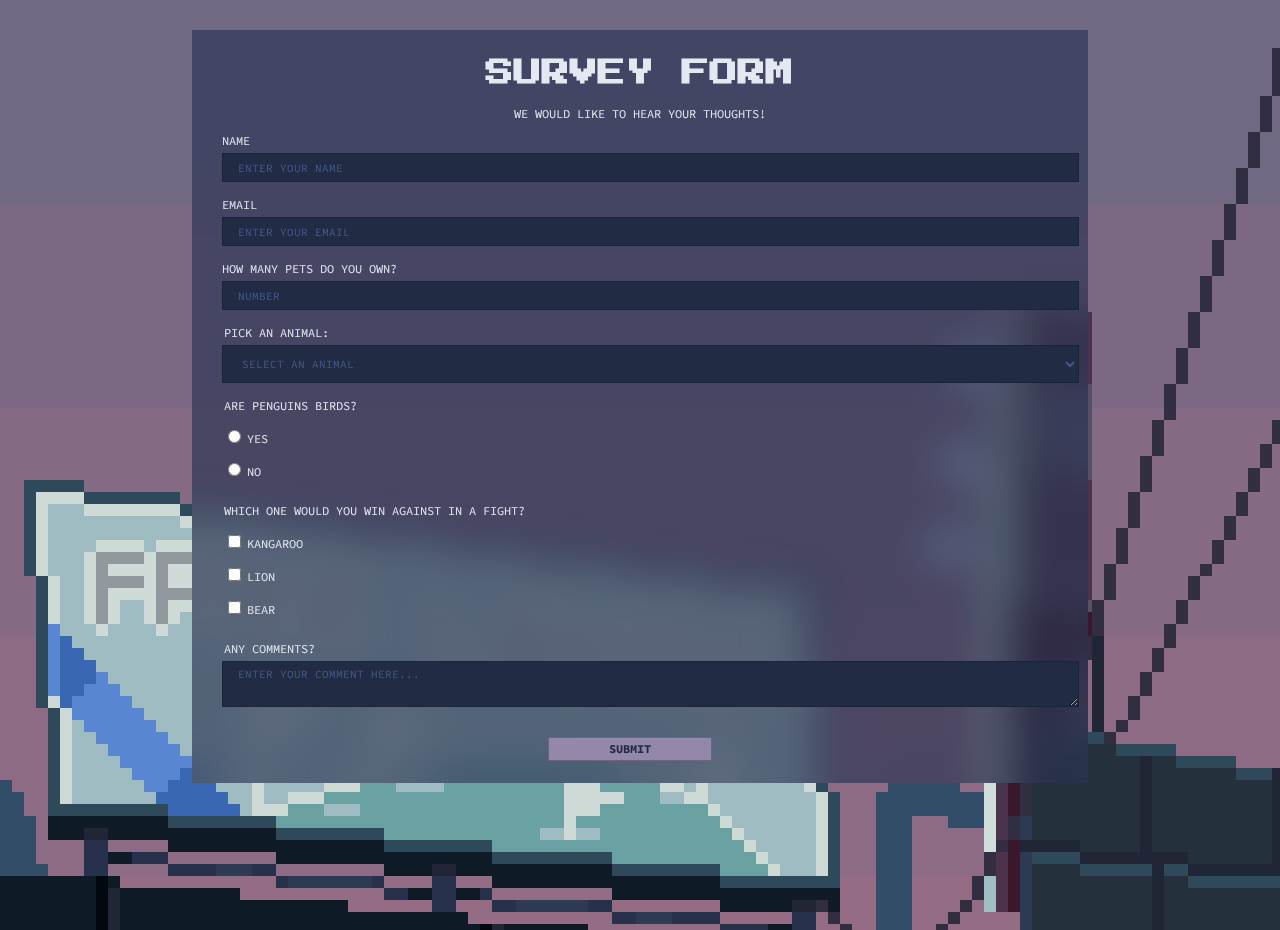
<file: form/index.html>
<!DOCTYPE html>
<html lang="en">

<head>
    <link rel="icon" type="image/x-icon" href="/imgs/favicon.ico">
    <link rel="stylesheet" href="css/main.css">
    <meta charset="UTF-8">
    <meta name="viewport" content="width=device-width, initial-scale=1.0">
    <title>SURVEY FORM :P</title>
    <!-- font import -->
    <link rel="preconnect" href="https://fonts.googleapis.com">
    <link rel="preconnect" href="https://fonts.gstatic.com" crossorigin>
    <link
        href="https://fonts.googleapis.com/css2?family=Itim&family=Poppins:ital,wght@0,100;0,200;0,300;0,400;0,500;0,600;0,700;0,800;0,900;1,100;1,200;1,300;1,400;1,500;1,600;1,700;1,800;1,900&family=Press+Start+2P&family=Source+Code+Pro:ital,wght@0,200..900;1,200..900&display=swap"
        rel="stylesheet">
</head>

<body>
    <div class="container">
        <h1 id="title">Survey Form</h1>
        <p id="description">We would like to hear your thoughts!</p>

        <form method="post" id="survey-form" style="margin-left:-20px;">
            <!-- general info -->
            <div class="form-input">
                <label for="name" id="name-label">Name <input id="name" required
                        placeholder="Enter your name" /></label>
            </div>
            <div class="form-input"></div>
            <label for="email" id="email-label">Email <input id="email" type="email" placeholder="Enter your email"
                    required /></label>
            <div class="form-input">
                <label for="number" id="number-label">How many pets do you own?<input id="number" type="number" min="0"
                        max="10" placeholder="Number" /></label>
            </div>

            <!-- dropdown -->
            <div class="form-input">
                <legend>Pick an animal:</legend>
                <select id="dropdown" required>
                    <option disabled selected value>Select an animal</option>
                    <option value="1">Capybara</option>
                    <option value="2">Seal</option>
                    <option value="3">Shark</option>
                    <option value="4">Deer</option>
                </select>
            </div>

            <!-- radio buttons -->
            <div class="form-input">
                <legend>Are penguins birds?</legend>
                <ul>
                    <li>
                        <label><input id="yes" type="radio" name="radio-class" value="yes" />Yes</label>
                    </li>
                    <li>
                        <label><input id="no" type="radio" name="radio-class" value="no" />No</label>
                    </li>
                </ul>
            </div>

            <!-- checkboxes -->
            <div class="form-input">
                <legend>Which one would you win against in a fight?</legend>
                <ul>
                    <li>
                        <label><input class="checkbox" type="checkbox" value="op1" />Kangaroo</label>
                    </li>
                    <li>
                        <label><input class="checkbox" type="checkbox" value="op2" />Lion</label>
                    </li>
                    <li>
                        <label><input class="checkbox" type="checkbox" value="op3" />Bear</label>
                    </li>
                </ul>
            </div>

            <!-- textarea -->
            <div class="form-input">
                <legend>Any comments?</legend>
                <textarea id="comment" class="textarea" name="comment"
                    placeholder="Enter your comment here..."></textarea>
            </div>

            <!-- submit -->
            <div class="form-input">
                <input id="submit" type="submit" value="Submit" />
            </div>

        </form>
    </div>
</body>

</html>
</file>
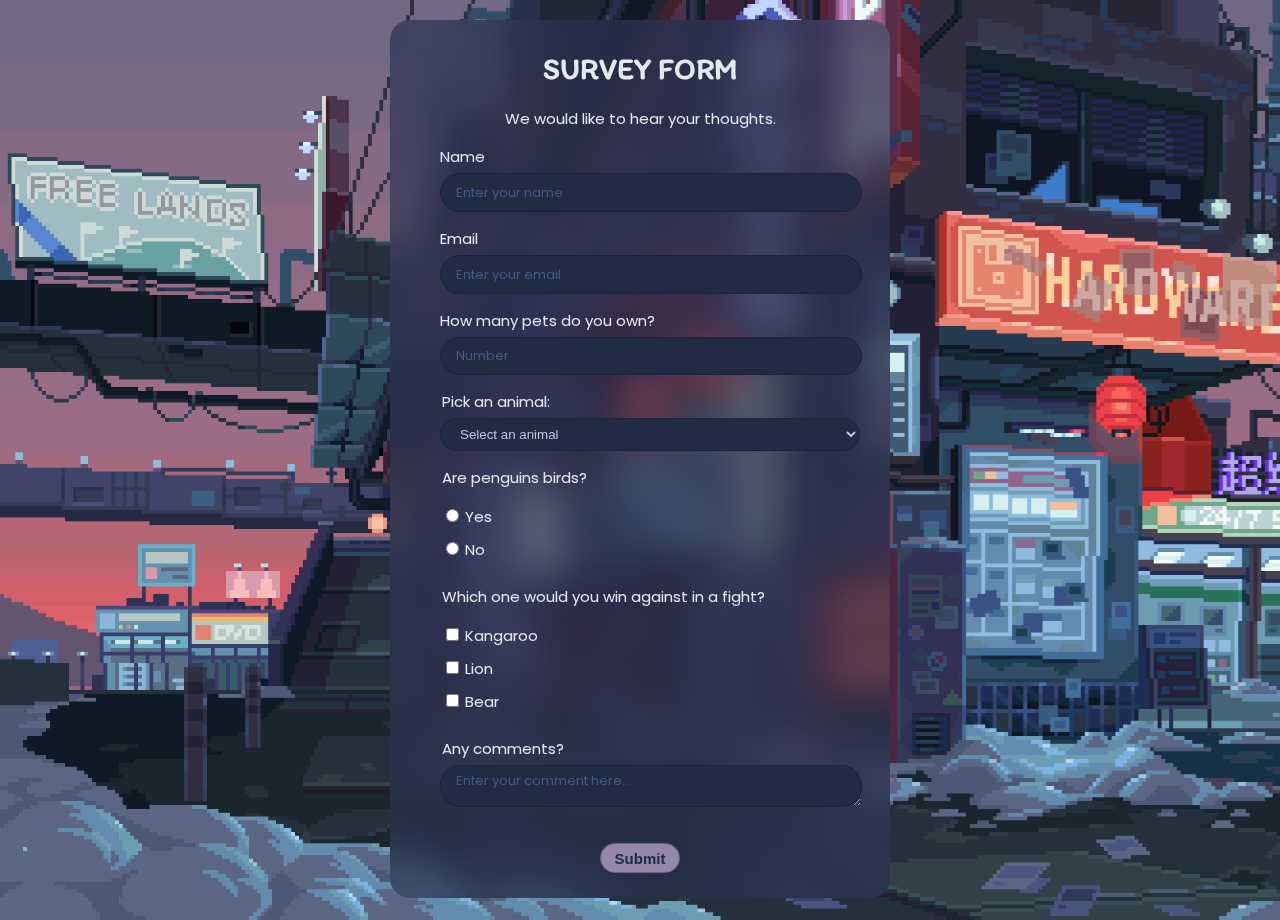
<file: form/form.html>
<!DOCTYPE html>
<html lang="en">

<head>
    <link rel="stylesheet" href="formstyles.css">
    <meta charset="UTF-8">
    <meta name="viewport" content="width=device-width, initial-scale=1.0">
    <title>Survey Form</title>
    <!-- font import -->
    <link rel="preconnect" href="https://fonts.googleapis.com">
    <link rel="preconnect" href="https://fonts.gstatic.com" crossorigin>
    <link
        href="https://fonts.googleapis.com/css2?family=Itim&family=Poppins:ital,wght@0,100;0,200;0,300;0,400;0,500;0,600;0,700;0,800;0,900;1,100;1,200;1,300;1,400;1,500;1,600;1,700;1,800;1,900&display=swap"
        rel="stylesheet">
</head>

<body>
    <div class="container">
        <h1 id="title">Survey Form</h1>
        <p id="description">We would like to hear your thoughts.</p>

        <form method="post" id="survey-form">
            <!-- general info -->
            <div class="form-input">
                <label for="name" id="name-label">Name <input id="name" required
                        placeholder="Enter your name" /></label>
            </div>
            <div class="form-input"></div>
            <label for="email" id="email-label">Email <input id="email" type="email" placeholder="Enter your email"
                    required /></label>
            <div class="form-input">
                <label for="number" id="number-label">How many pets do you own?<input id="number" type="number" min="0"
                        max="10" placeholder="Number" /></label>
            </div>

            <!-- dropdown -->
            <div class="form-input">
                <legend>Pick an animal:</legend>
                <select id="dropdown" required>
                    <option disabled selected value>Select an animal</option>
                    <option value="1">Capybara</option>
                    <option value="2">Seal</option>
                    <option value="3">Shark</option>
                    <option value="4">Deer</option>
                </select>
            </div>

            <!-- radio buttons -->
            <div class="form-input">
                <legend>Are penguins birds?</legend>
                <ul>
                    <li>
                        <label><input id="yes" type="radio" name="radio-class" value="yes" />Yes</label>
                    </li>
                    <li>
                        <label><input id="no" type="radio" name="radio-class" value="no" />No</label>
                    </li>
                </ul>
            </div>

            <!-- checkboxes -->
            <div class="form-input">
                <legend>Which one would you win against in a fight?</legend>
                <ul>
                    <li>
                        <label><input class="checkbox" type="checkbox" value="op1" />Kangaroo</label>
                    </li>
                    <li>
                        <label><input class="checkbox" type="checkbox" value="op2" />Lion</label>
                    </li>
                    <li>
                        <label><input class="checkbox" type="checkbox" value="op3" />Bear</label>
                    </li>
                </ul>
            </div>

            <!-- textarea -->
            <div class="form-input">
                <legend>Any comments?</legend>
                <textarea id="comment" class="textarea" name="comment"
                    placeholder="Enter your comment here..."></textarea>
            </div>

            <!-- submit -->
            <div class="form-input">
                <input id="submit" type="submit" value="Submit" />
            </div>

        </form>
    </div>
</body>

</html>
</file>
<file: form/css/main.css>
body {
    width: 100%;
    height: 100vh;
    margin:0;
    background-image: url('../imgs/background.png');
    background-size:fill;
    font-size:12px;
    text-transform:uppercase;
  }

*{
  box-sizing:border-box;
}


li {
  list-style-type: none;
  margin-left:-35px;

}

::-webkit-scrollbar {
  width: 5px;
}

::-webkit-scrollbar-track {
  background: #BBC6DD;
}

::-webkit-scrollbar-thumb {
  background: #1B2336;
}

.container{
  font-family:'Source Code Pro', monospace;
 width: 70vw;
  overflow:hidden;
 /* max-width: 400px; */
  min-width: 300px;
  max-height:780px;
  margin:30px auto;
  color:#E4E8F1;
  background: rgb(41, 51, 81, 0.65);
  backdrop-filter: blur(20px);
  padding:10px 50px 10px 50px;
  /* border-radius: 20px; */
}

.container h1{
  font-family:'Press Start 2P';
  text-transform: uppercase;
  text-align: center;
  font-size:28px;
}

.container p{
  text-align: center;
}


input[type="submit"]{
  font-family:'Source Code Pro', monospace;
  text-transform: uppercase;
  display:block;
  width:20%;
  background-color:#9387AA;
  border: 1px solid #6E647D;
  /* border-radius:20px; */
  color:#222B44;
  margin: 1em auto;
  height:2em;
  font-size:12px;
  font-weight:bold;
  padding:0px;
}

input, textarea {
  background-color: #222B44;
  border: 1px solid #1B2336;
  /* border-radius:20px; */
  margin:5px 0px 15px 0px; 
  min-height:2em;
  color: #fff;
  padding:5px 5px 5px 15px;
  width:105%;
  font-family: 'Source Code Pro', monospace;
}


select {
  background-color: #222B44;
  border: 1px solid #1B2336;
  /* border-radius:20px; */
  margin:5px 0px 15px 0px; 
  min-height:2.5em;
  color: #445988;
  padding:10px 5px 10px 15px;
  width:105%;
  font-family:'Source Code Pro', monospace;
  font-size:11px;
  text-transform:uppercase;
}

input[type="radio"], input[type="checkbox"]{
  width:15px;
  display:inline;
  margin:5px 5px 15px 0px; 
  vertical-align: baseline;
  min-height:0;
  accent-color: #445988;
}


::placeholder {
  color: #445988;
  font-family:'Source Code Pro', monospace;
  font-size:11px;
  text-transform:uppercase;
}
</file>
<file: form/formstyles.css>
body {
    width: 100%;
    height: 100vh;
    margin:0;
    background-image: url('imgs/background.png');
    background-size:cover;
    font-size:15px;
  }

li {
  list-style-type: none;
  margin-left:-35px;

}

.container{
  font-family:'Poppins', sans-serif;
  width: 60vw;
  max-width: 400px;
  min-width: 300px;
  margin:20px auto;
  color:#E4E8F1;
  background: rgb(41, 51, 81, 0.65);
  backdrop-filter: blur(20px);
  padding:10px 50px 10px 50px;
  border-radius: 20px;
}

.container h1{
  font-family:'Itim';
  text-transform: uppercase;
  text-align: center;
  font-size:30px;
}

.container p{
  text-align: center;
}

input[type="submit"]{
  display:block;
  width:20%;
  background-color:#9387AA;
  border: 1px solid #6E647D;
  border-radius:20px;
  color:#222B44;
  margin: 1em auto;
  height:2em;
  font-size:15px;
  font-weight:bold;
  padding:0px;
}

input, textarea {
  background-color: #222B44;
  border: 1px solid #1B2336;
  border-radius:20px;
  margin:5px 0px 15px 0px; 
  min-height:2em;
  color: #fff;
  padding:5px 5px 5px 15px;
  width:100%;
}

select {
  background-color: #222B44;
  border: 1px solid #1B2336;
  border-radius:20px;
  margin:5px 0px 15px 0px; 
  min-height:2.5em;
  color: #BBC6DD;
  padding:5px 5px 5px 15px;
  width:105%;
}

input[type="radio"], input[type="checkbox"]{
  width:15px;
  display:inline;
  margin:5px 5px 15px 0px; 
  vertical-align: baseline;
  min-height:0;
}

::placeholder {
  color: #445988;
  font-family:'Poppins';
  font-size:13px;
}
</file>
